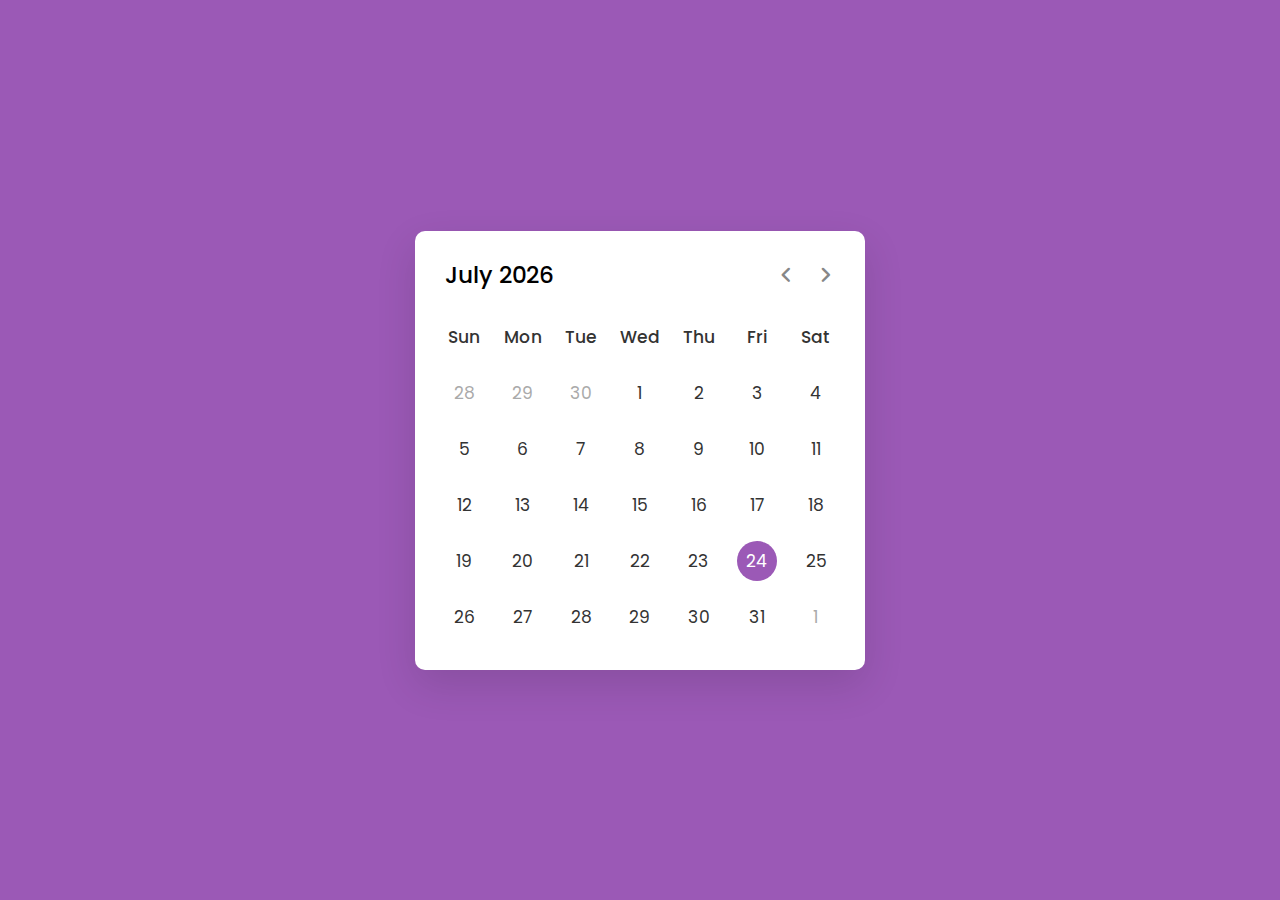
<file: calender.html>
<!DOCTYPE html>
<!-- Coding By CodingNepal - youtube.com/codingnepal -->
<html lang="en" dir="ltr">
  <head>
    <meta charset="utf-8">
    <title>Dynamic Calendar JavaScript | CodingNepal</title>
    <link rel="stylesheet" href="calenderstyle.css">
    <meta name="viewport" content="width=device-width, initial-scale=1.0">
    <!-- Google Font Link for Icons -->
    <link rel="stylesheet" href="https://fonts.googleapis.com/css2?family=Material+Symbols+Rounded:opsz,wght,FILL,GRAD@20..48,100..700,0..1,-50..200">
    <script src="calenderscript.js" defer></script>
    <style>
      /* Styles for reminder popup */
      .reminder-popup {
        position: fixed;
        top: 50%;
        left: 50%;
        transform: translate(-50%, -50%);
        background-color: white;
        padding: 20px;
        border: 1px solid #ccc;
        z-index: 1000;
        display: none;
      }
    </style>
  </head>
  <body>
    <div class="wrapper">
      <header>
        <p class="current-date"></p>
        <div class="icons">
          <span id="prev" class="material-symbols-rounded">chevron_left</span>
          <span id="next" class="material-symbols-rounded">chevron_right</span>
        </div>
      </header>
      <div class="calendar">
        <ul class="weeks">
          <li>Sun</li>
          <li>Mon</li>
          <li>Tue</li>
          <li>Wed</li>
          <li>Thu</li>
          <li>Fri</li>
          <li>Sat</li>
        </ul>
        <ul class="days"></ul>
        <!-- Reminder Popup -->
        <div class="reminder-popup" id="reminderPopup">
          <h2>Reminders for <span id="selectedDate"></span></h2>
          <ul id="reminderList"></ul>
          <button id="closeReminderBtn">Close</button>
        </div>
      </div>
    </div>
    
  </body>
</html>
</file>
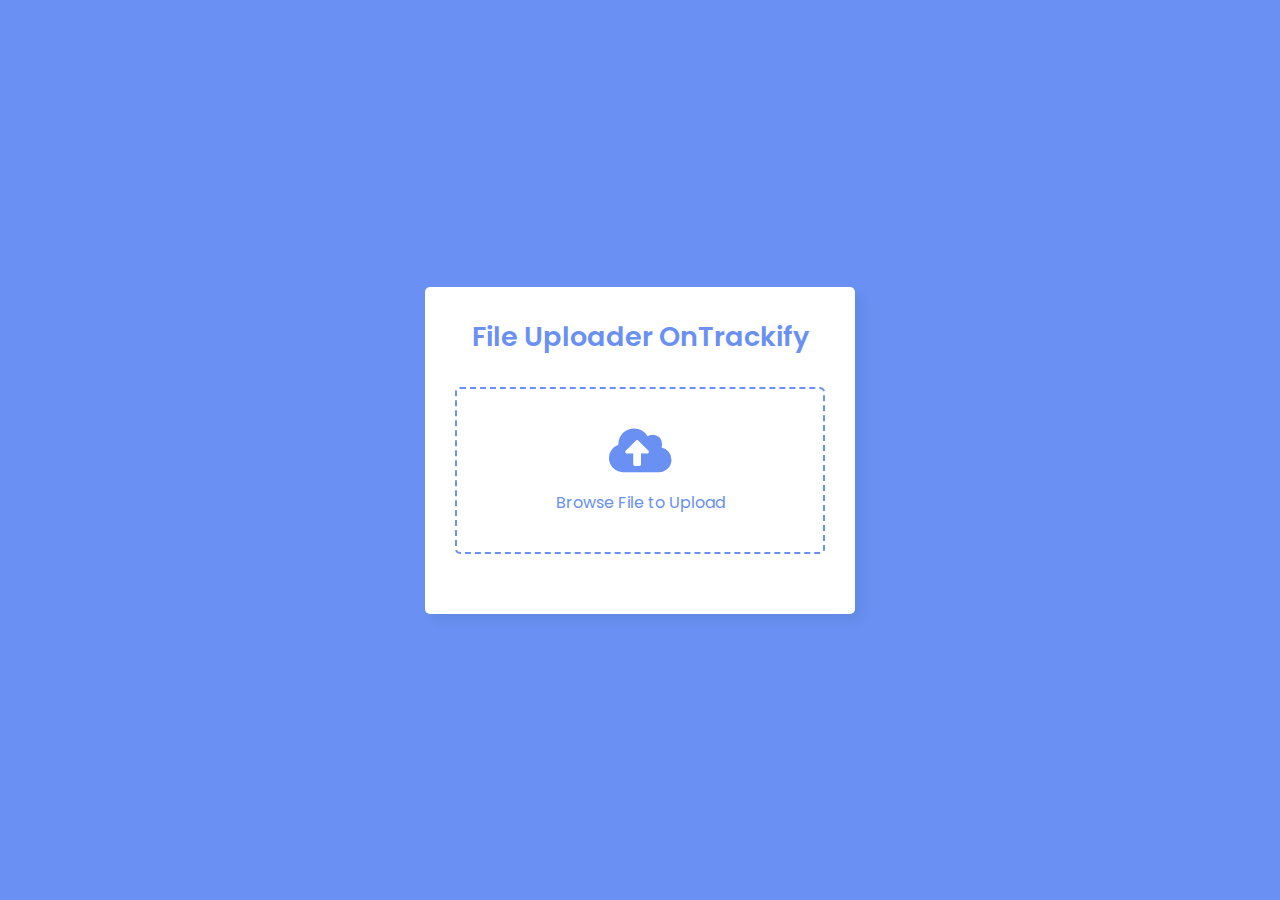
<file: upload.html>
<!DOCTYPE html>
<!-- Coding By CodingNepal - youtube.com/codingnepal -->
<html lang="en">
<head>
  <meta charset="UTF-8">
  <meta name="viewport" content="width=device-width, initial-scale=1.0">
  <title>File Upload JavaScript with Progress Ba | CodingNepal</title>
  <link rel="stylesheet" href="upload.css">
  <link rel="stylesheet" href="https://cdnjs.cloudflare.com/ajax/libs/font-awesome/5.15.3/css/all.min.css"/>
</head>
<body>
  <div class="wrapper">
    <header>File Uploader OnTrackify</header>
    <form action="#">
      <input class="file-input" type="file" name="file" hidden>
      <i class="fas fa-cloud-upload-alt"></i>
      <p>Browse File to Upload</p>
    </form>
    <section class="progress-area"></section>
    <section class="uploaded-area"></section>
  </div>

  <script src="upload.js"></script>

</body>
</html>
</file>
<file: calenderstyle.css>
/* Import Google font - Poppins */
@import url('https://fonts.googleapis.com/css2?family=Poppins:wght@400;500;600&display=swap');
*{
  margin: 0;
  padding: 0;
  box-sizing: border-box;
  font-family: 'Poppins', sans-serif;
}
body{
  display: flex;
  align-items: center;
  padding: 0 10px;
  justify-content: center;
  min-height: 100vh;
  background: #9B59B6;
}
.wrapper{
  width: 450px;
  background: #fff;
  border-radius: 10px;
  box-shadow: 0 15px 40px rgba(0,0,0,0.12);
}
.wrapper header{
  display: flex;
  align-items: center;
  padding: 25px 30px 10px;
  justify-content: space-between;
}
header .icons{
  display: flex;
}
header .icons span{
  height: 38px;
  width: 38px;
  margin: 0 1px;
  cursor: pointer;
  color: #878787;
  text-align: center;
  line-height: 38px;
  font-size: 1.9rem;
  user-select: none;
  border-radius: 50%;
}
.icons span:last-child{
  margin-right: -10px;
}
header .icons span:hover{
  background: #f2f2f2;
}
header .current-date{
  font-size: 1.45rem;
  font-weight: 500;
}
.calendar{
  padding: 20px;
}
.calendar ul{
  display: flex;
  flex-wrap: wrap;
  list-style: none;
  text-align: center;
}
.calendar .days{
  margin-bottom: 20px;
}
.calendar li{
  color: #333;
  width: calc(100% / 7);
  font-size: 1.07rem;
}
.calendar .weeks li{
  font-weight: 500;
  cursor: default;
}
.calendar .days li{
  z-index: 1;
  cursor: pointer;
  position: relative;
  margin-top: 30px;
}
.days li.inactive{
  color: #aaa;
}
.days li.active{
  color: #fff;
}
.days li::before{
  position: absolute;
  content: "";
  left: 50%;
  top: 50%;
  height: 40px;
  width: 40px;
  z-index: -1;
  border-radius: 50%;
  transform: translate(-50%, -50%);
}
.days li.active::before{
  background: #9B59B6;
}
.days li:not(.active):hover::before{
  background: #f2f2f2;
}
</file>
<file: upload.css>
/* Import Google font - Poppins */
@import url('https://fonts.googleapis.com/css2?family=Poppins:wght@400;500;600&display=swap');
*{
  margin: 0;
  padding: 0;
  box-sizing: border-box;
  font-family: "Poppins", sans-serif;
}
body{
  display: flex;
  align-items: center;
  justify-content: center;
  min-height: 100vh;
  background: #6990F2;
}

::selection{
  color: #fff;
  background: #6990F2;
}
.wrapper{
  width: 430px;
  background: #fff;
  border-radius: 5px;
  padding: 30px;
  box-shadow: 7px 7px 12px rgba(0,0,0,0.05);
}
.wrapper header{
  color: #6990F2;
  font-size: 27px;
  font-weight: 600;
  text-align: center;
}
.wrapper form{
  height: 167px;
  display: flex;
  cursor: pointer;
  margin: 30px 0;
  align-items: center;
  justify-content: center;
  flex-direction: column;
  border-radius: 5px;
  border: 2px dashed #6990F2;
}
form :where(i, p){
  color: #6990F2;
}
form i{
  font-size: 50px;
}
form p{
  margin-top: 15px;
  font-size: 16px;
}

section .row{
  margin-bottom: 10px;
  background: #E9F0FF;
  list-style: none;
  padding: 15px 20px;
  border-radius: 5px;
  display: flex;
  align-items: center;
  justify-content: space-between;
}
section .row i{
  color: #6990F2;
  font-size: 30px;
}
section .details span{
  font-size: 14px;
}
.progress-area .row .content{
  width: 100%;
  margin-left: 15px;
}
.progress-area .details{
  display: flex;
  align-items: center;
  margin-bottom: 7px;
  justify-content: space-between;
}
.progress-area .content .progress-bar{
  height: 6px;
  width: 100%;
  margin-bottom: 4px;
  background: #fff;
  border-radius: 30px;
}
.content .progress-bar .progress{
  height: 100%;
  width: 0%;
  background: #6990F2;
  border-radius: inherit;
}
.uploaded-area{
  max-height: 232px;
  overflow-y: scroll;
}
.uploaded-area.onprogress{
  max-height: 150px;
}
.uploaded-area::-webkit-scrollbar{
  width: 0px;
}
.uploaded-area .row .content{
  display: flex;
  align-items: center;
}
.uploaded-area .row .details{
  display: flex;
  margin-left: 15px;
  flex-direction: column;
}
.uploaded-area .row .details .size{
  color: #404040;
  font-size: 11px;
}
.uploaded-area i.fa-check{
  font-size: 16px;
}
</file>
